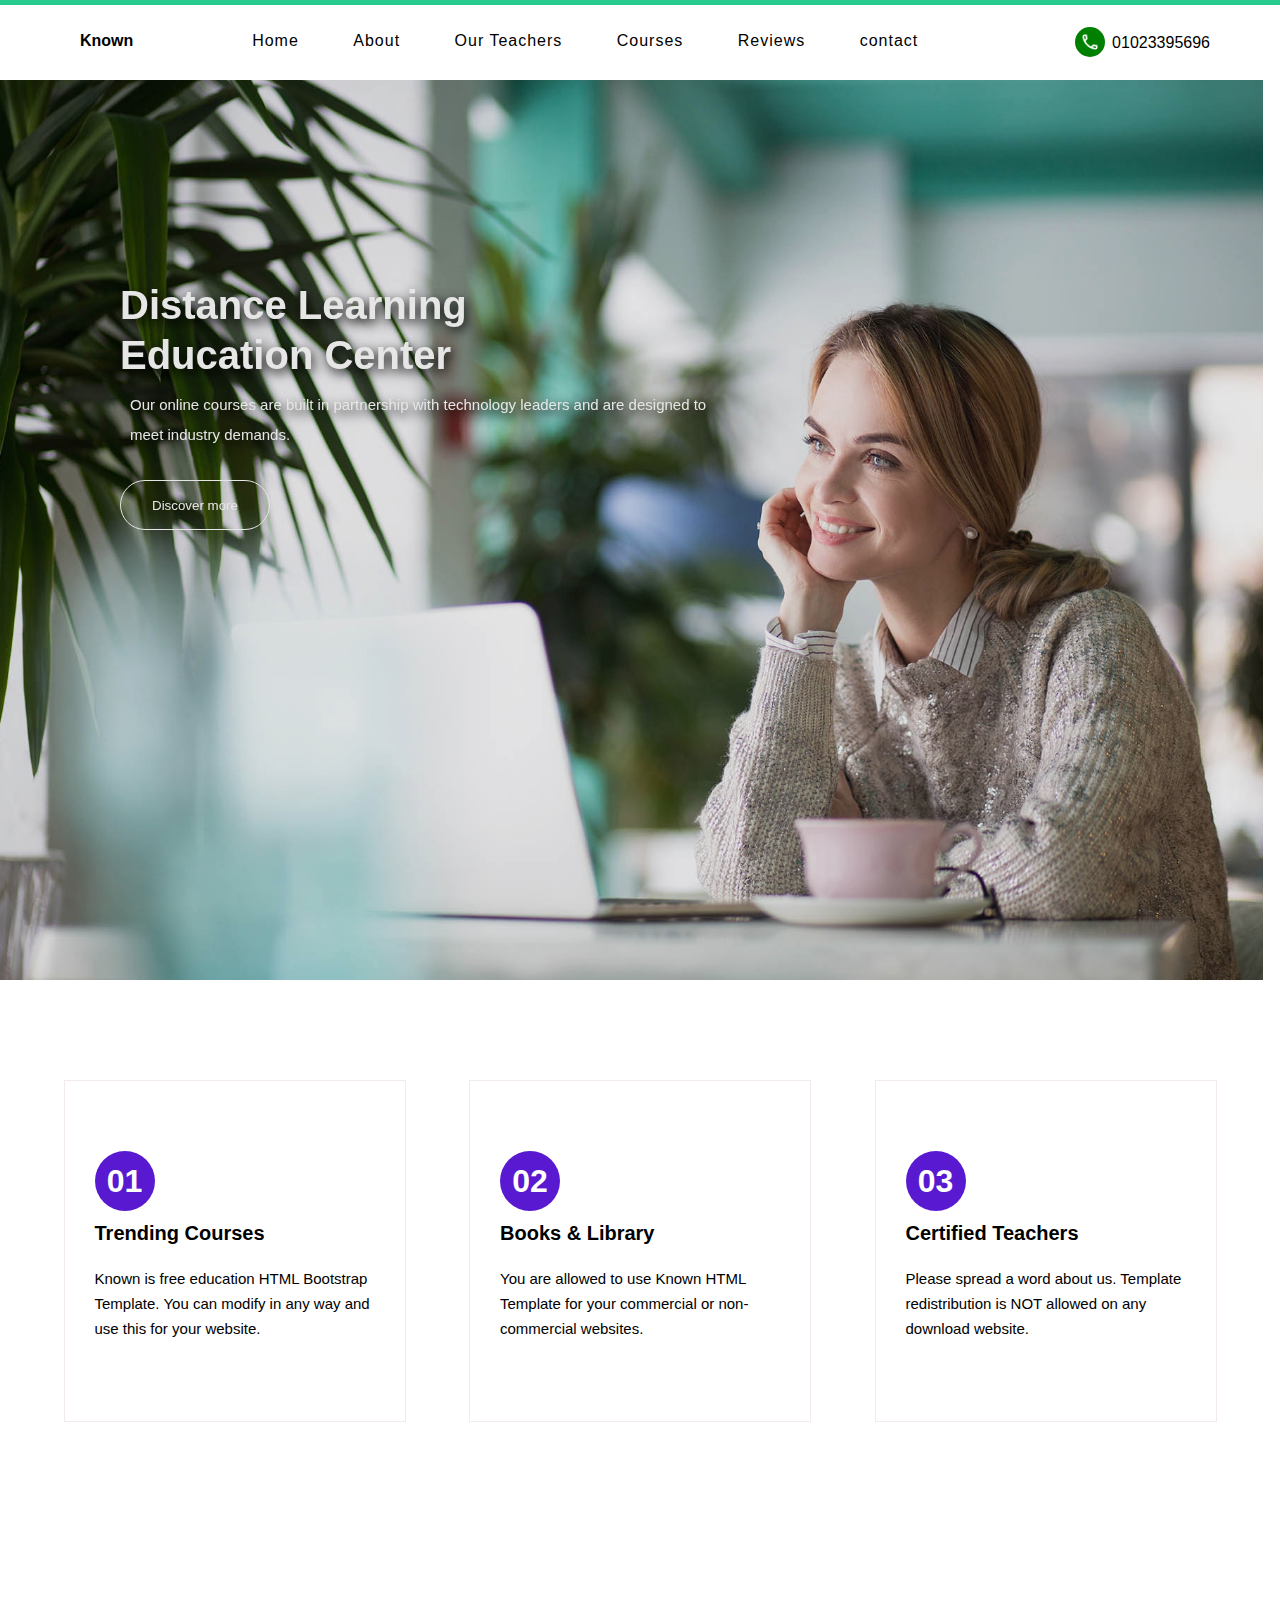
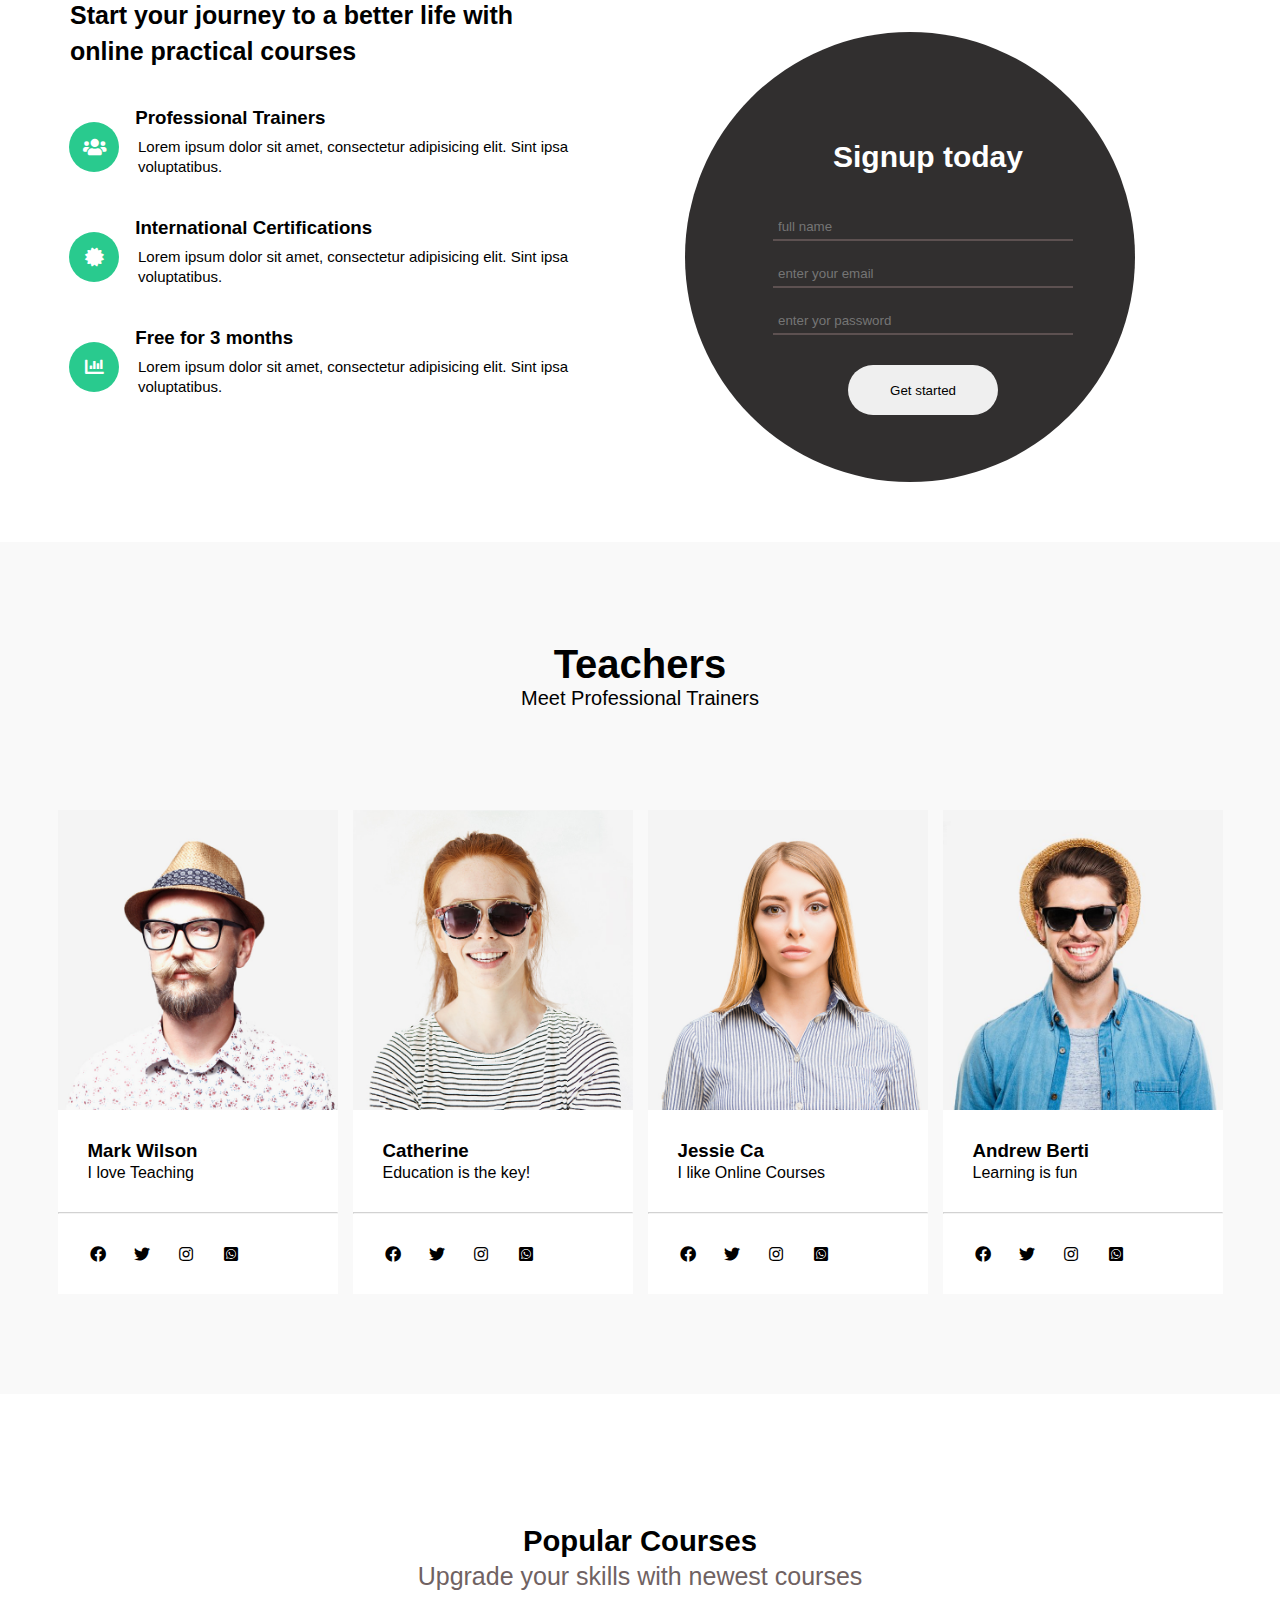
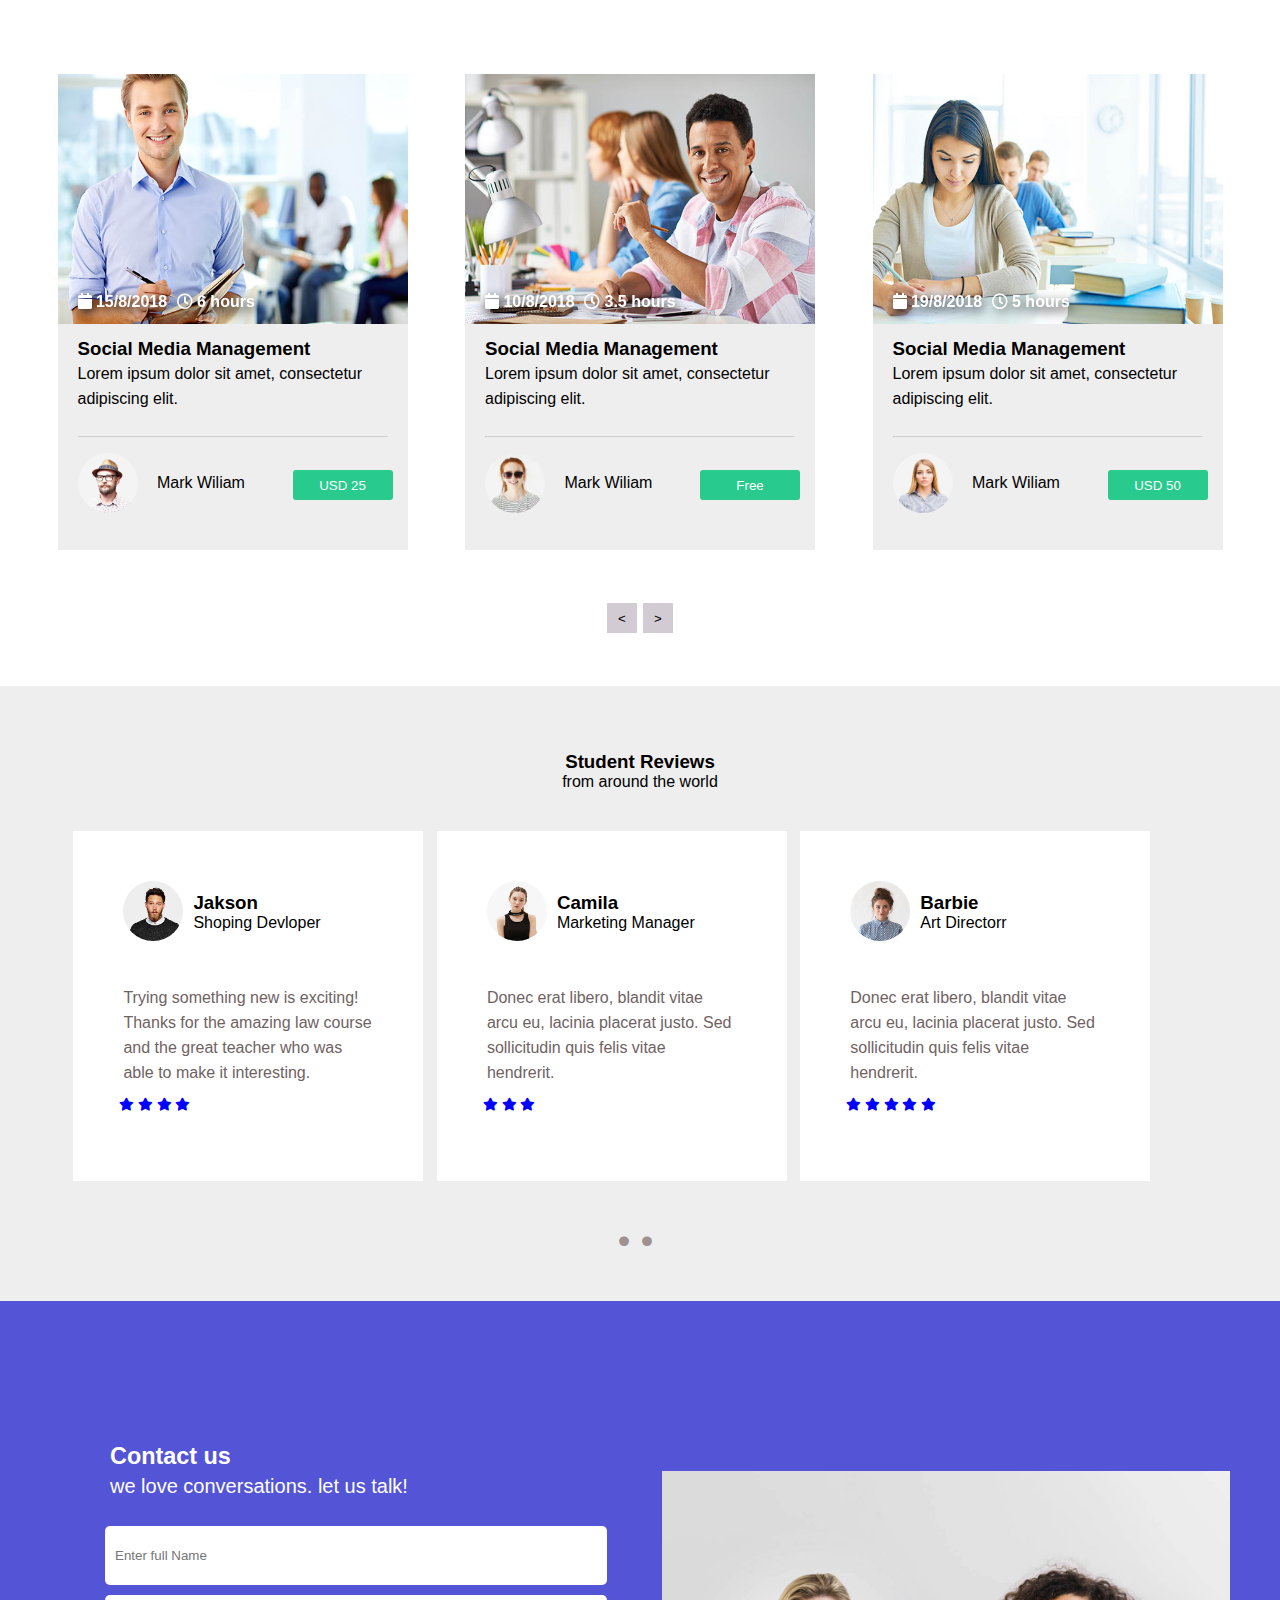
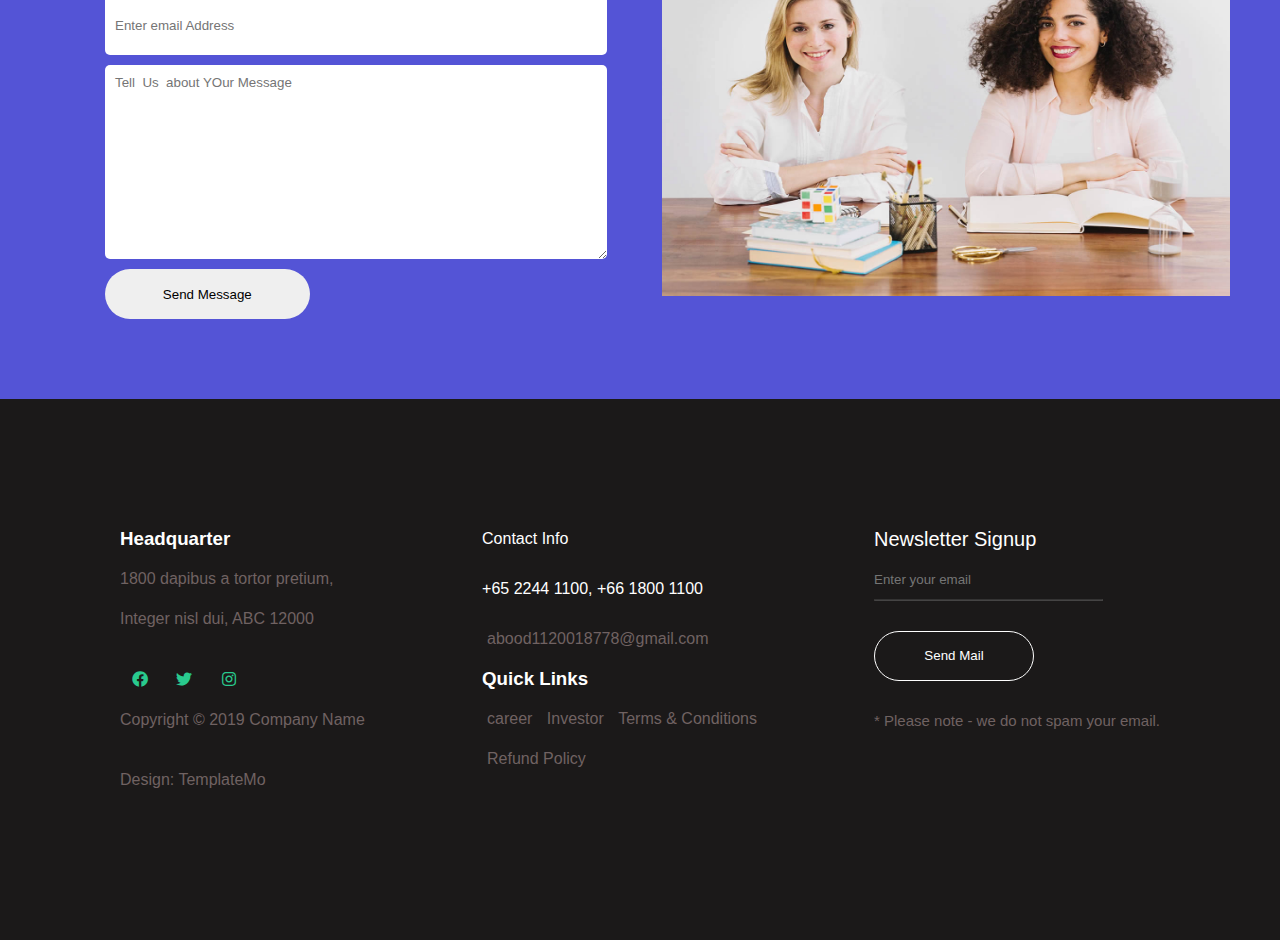
<file: index.html>
<!DOCTYPE html>
<html lang="en">
<head>
    <meta charset="UTF-8">
    <meta http-equiv="X-UA-Compatible" content="IE=edge">
    <meta name="viewport" content="width=device-width, initial-scale=1.0">
    <link rel="stylesheet" href="../css/style.css">
    <link async='async' href='https://cdnjs.cloudflare.com/ajax/libs/font-awesome/5.11.2/css/all.min.css' rel='stylesheet'/>

   

    <title>Document</title>
</head>
<body>
    <!-- start heaader -->
    <section class="header">
        <div class="text1">
            <p>Known</p>
        </div>
        <div class="nav">
            <a href="#Home">Home</a>
            <a href="#About">About</a>
            <a href="#Our Teachers">Our Teachers</a>
            <a href=" #Courses">Courses</a>
            <a href=" #Reviews">Reviews</a>
            <a href=" #contact">contact</a>
        </div>
        <div class="icon">
            <img src="../images/outline_phone_white_24dp.png" alt="">
            <span>01023395696</span>

        </div>
        
    </section>
    <!-- end heaader -->
    <!-- start cont -->
    <section  class="cont1">
        <div>
            <h1> Distance Learning Education Center</h1>
            <p>Our online courses are built in partnership with technology
                 leaders and are designed to meet industry demands.</p>
            <button> Discover more</button>

        </div>
        
    </section>
    <section class="cont2"> 
       
            <div>
                <h1> 01 </h1>
                <h2>Trending Courses</h2>
                <p>Known is free education HTML Bootstrap Template.
                 You can modify in any way and use this for your website.</p>

            </div>
            <div>
                <h1> 02 </h1>
                <h2>Books & Library</h2>
                <p>You are allowed to use Known HTML Template
                 for your commercial or non-commercial websites.

                </p>
            </div>
            <div>
                <h1> 03</h1>
                <h2>Certified Teachers</h2>
                <p>Please spread a word about us. Template redistribution is
                 NOT allowed on any download website.

                </p>

            </div>

  


    </section>
    <section  class="cont3"  >

        <div class="nav" > 
            <div class="text2" >
                <p>Start your journey to a better life with online practical courses</p>
             
            </div>
            <div> 
                
                <h3>
                    <span >
                        <i class="fa fa-users"></i>
                    </span>
                    Professional Trainers

                </h3>
                <p>Lorem ipsum dolor sit amet, consectetur adipisicing elit. Sint ipsa voluptatibus.</p>
            </div>
            <div>
               
                <h3>
                    <span >
                        <i class="fa fa-certificate"></i>
                    </span>
                     International Certifications
                 </h3>
                <p>Lorem ipsum dolor sit amet, consectetur adipisicing elit. Sint ipsa voluptatibus.</p>
            </div>
            <div>
                
                <h3>
                    <span> <i class="fas fa-chart-bar"></i>
                    </span>
                    Free for 3 months
                </h3>
                <p>Lorem ipsum dolor sit amet, consectetur adipisicing elit. Sint ipsa voluptatibus.</p>
               
            </div>

            
        </div>
        <div class="login"> 
            <div class="form">
                <p>Signup today</p>
                <input type="text" placeholder="full name" >
                <input type="email" placeholder="enter your email">
                <input type="password" placeholder="enter yor password">
                <button>Get started</button>
            </div>


        </div>
        


    </section>
    <!-- end cont -->
    <section class="teachers">
        
        <div class="head"> 
             <h1> Teachers  </h1>
             <p>Meet Professional Trainers</p>
        </div>
        <div class="imges" >
            <div>
                <div>
                    <img src="../images/author-image1.jpg" alt="">
                </div>
                <div class="text5"> 
                    <h3>Mark Wilson</h3>
                    <p>I love Teaching</p>
                </div>
                <hr>
                <div class="link">
                    <a href="#" class="fab fa-facebook"></a>
                    <a href="#" class="fab fa-twitter"></a>
                    <a href="#" class="fab fa-instagram"></a>
                    <a href="#" class="fab fa-whatsapp-square"></a>

                </div>
                
            

            </div>
            <div>
                <div><img src="../images/author-image2.jpg" alt=""></div>
                <div class="text5">  <h3>Catherine</h3>
                    <p>Education is the key!</p>
                </div>
                <hr>
                <div class="link">
                    <a href="#" class="fab fa-facebook"></a>
                    <a href="#" class="fab fa-twitter"></a>
                    <a href="#" class="fab fa-instagram"></a>
                    <a href="#" class="fab fa-whatsapp-square"></a>

                </div>
    
            </div>
            <div>
                <div><img src="../images/author-image3.jpg" alt=""></div>
                <div class="text5">  <h3>Jessie Ca</h3>
                    <p>I like Online Courses</p>
                </div>
                <hr>
                <div class="link">
                    <a href="#" class="fab fa-facebook"></a>
                    <a href="#" class="fab fa-twitter"></a>
                    <a href="#" class="fab fa-instagram"></a>
                    <a href="#" class="fab fa-whatsapp-square"></a>

                </div>

            </div>
            <div>
                <div><img src="../images/author-image4.jpg" alt=""></div>
                <div class="text5">  <h3>Andrew Berti</h3>
                    <p>Learning is fun</p>
                </div>
                <hr>
                <div class="link">
                    <a href="#" class="fab fa-facebook"></a>
                    <a href="#" class="fab fa-twitter"></a>
                    <a href="#" class="fab fa-instagram"></a>
                    <a href="#" class="fab fa-whatsapp-square"></a>

                </div>
            </div>
    

        </div>


    </section>
    <section class=" Courses">
        
        <div class="text6">
            <h3>Popular Courses</h3>
            <p>Upgrade your skills with newest courses</p>
        </div>
        <div class=" Courses2">
           
                <div>
                    <div class="one">
                        <div>
                            <img src="../images/courses-image1.jpg" alt="">
                            <div class="tim">
                                <span class="date">
                                    <i class="fa fa-calendar" ></i>
                                    15/8/2018
                                </span>
                                <span>
                                    <i class="far fa-clock"></i>
                                    6 hours
            
                                </span>
                            </div>
                        </div>
                        <div class="text7">
                            <h3>Social Media Management</h3>
                            <p>Lorem ipsum dolor sit amet,
                            consectetur adipiscing elit.</p>
                            <hr>
                            <div class="ma">
                                <img src="../images/author-image1.jpg" alt="">
                                
                                <span>Mark Wiliam</p>
                                <button>USD 25</button>
                            </div>
        
                        </div>
                      
                        
                </div>

            </div>

        
                <div>
                    <div class="tow">
                        <div>
                            <img src="../images/courses-image2.jpg" alt="">
                            <div class="tim">
                                <span class="date">
                                    <i class="fa fa-calendar" ></i>
                                    10/8/2018
                                </span>
                                <span>
                                    <i class="far fa-clock"></i>
                                    3.5 hours
            
                                </span>
                            </div>
                        </div>
                        <div  class="text7">
                            <h3>Social Media Management</h3>
                            <p>Lorem ipsum dolor sit amet,
                            consectetur adipiscing elit.</p>
                            <hr>
                            <div class="ma">
                                <img src="../images/author-image2.jpg" alt="">
                                
                                <span>Mark Wiliam</p>
                                <button>Free</button>
                            </div>
        
                        </div>
                </div>

            </div>
   
                <div>
                    <div class="three">
                        <div>
                            <img src="../images/courses-image3.jpg" alt="">
                            <div class="tim">
                                <span class="date">
                                    <i class="fa fa-calendar" ></i>
                                    19/8/2018
                                </span>
                                <span>
                                    <i class="far fa-clock"></i>
                                    5 hours
            
                                </span>
                            </div>
                        </div>
                        <div  class="text7">
                            <h3>Social Media Management</h3>
                            <p>Lorem ipsum dolor sit amet,
                            consectetur adipiscing elit.</p>
                            <hr>
                            <div class="ma">
                                <img src="../images/author-image3.jpg" alt="">
                                
                                <span>Mark Wiliam</p>
                                <button>USD 50</button>
                            </div>
        
                        </div>
                </div>

            </div>



    </section>
    <div>
        <span class="bu">
            <button> < </button>
            <button> > </button>
        </span>

    </div>

    <section class="cont5">
        <div class="text8">
            <h3>Student Reviews
            </h3>
            <p>from around the world</p>

        </div>
        <div class="radwa">
            <div class="radwa2">
                <img src="../images/tst-image1.jpg" alt="">
                <div class="text9">
                    <h3>Jakson</h3>
                    <p>Shoping Devloper</p>
                </div>
                <p class="par">Trying something new is exciting!
                Thanks for the amazing law course and
                the great teacher who was able to make
                it interesting.</p>
                <div class="star">
                    <span>
                        <i class="fas fa-star"></i>
                        <i class="fas fa-star"></i>
                        <i class="fas fa-star"></i>
                        <i class="fas fa-star"></i>
                    </span>
                    
    
                </div>
                
            </div>

            <div class="radwa2">
                <img src="../images/tst-image2.jpg" alt="">
                <div class="text9">
                    <h3>Camila</h3>
                    <p>Marketing Manager</p>
                </div>
                <p class="par">Donec erat libero, blandit vitae arcu eu, 
                    lacinia placerat justo. Sed sollicitudin quis felis vitae hendrerit.</p>
                <div class="star">
                    <span>
                        <i class="fas fa-star"></i>
                        <i class="fas fa-star"></i>
                        
                        <i class="fas fa-star"></i>
                    </span>
                    
    
                </div>
            </div>

            <div class="radwa2">
                <img src="../images/tst-image3.jpg" alt="">
                <div class="text9">
                    <h3>Barbie</h3>
                    <p>Art Directorr</p>
                </div>
                <p class="par">Donec erat libero, blandit vitae arcu eu, 
                    lacinia placerat justo. Sed sollicitudin quis felis vitae hendrerit.</p>
                <div class="star">
                    <span>
                        <i class="fas fa-star"></i>
                        <i class="fas fa-star"></i>
                        <i class="fas fa-star"></i>
                        <i class="fas fa-star"></i>
                        <i class="fas fa-star"></i>
                    </span>
                    
    
                </div>
            
        </div>
        <div class="point">
            <span>
                <i class="fas fa-circle"></i>
                <i class="fas fa-circle"></i>

            </span>
            
        </div>
    </section>
    <section class="contact">
        <div class="text10">
            <h3>Contact us</h3>
            <p>we love conversations. let us talk!</p>
        </div>
        <div class="conta">
            <div class="form">
                <input type="text" placeholder="Enter full Name">
                <input type="email" placeholder="Enter email Address">
                <textarea name="" id="" cols="30" rows="10" placeholder="Tell  Us  about YOur Message"></textarea>
                <button> Send Message </button>
            </div>
            <div>
                <img src="../images/contact-image.jpg" alt="">
            </div>

        </div>


    </section>
    <section class="footer">
        <div class="Headquarter"> 
            <h3>Headquarter</h3>
            <p>1800 dapibus a tortor pretium,
            Integer nisl dui, ABC 12000</p>
            <span>
                <a href="#" class="fab fa-facebook"></a>
                <a href="#" class="fab fa-twitter"></a>
                <a href="#" class="fab fa-instagram"></a>

            </span>
            <p>Copyright &copy; 2019 Company Name</p>
            <p>Design: TemplateMo</p>

        </div>
        <div class="ContactInfo">
            <p>Contact Info</p>
            <p>
                +65 2244 1100, +66 1800 1100
               
            </p>
            <a href="mailto:abood1120018778@gmail.com"> abood1120018778@gmail.com</a>
            
            <h3>Quick Links</h3>
            <div>
                <a href="#"> career </a>
                <a href="#">  Investor </a>
                <a href="#">  Terms & Conditions </a>
            </div>
            <div>
                <a href="#">Refund Policy</a>
            </div>



        </div>
        <div class="NewsletterSignup">
            <p> Newsletter Signup</p>
            <input type="email" placeholder="Enter your email">
            <hr>
            <button>Send Mail</button>
            <p class="t">* Please note - we do not spam your email.</p>


        </div>

    </section>

    
</body>
</html>
</file>
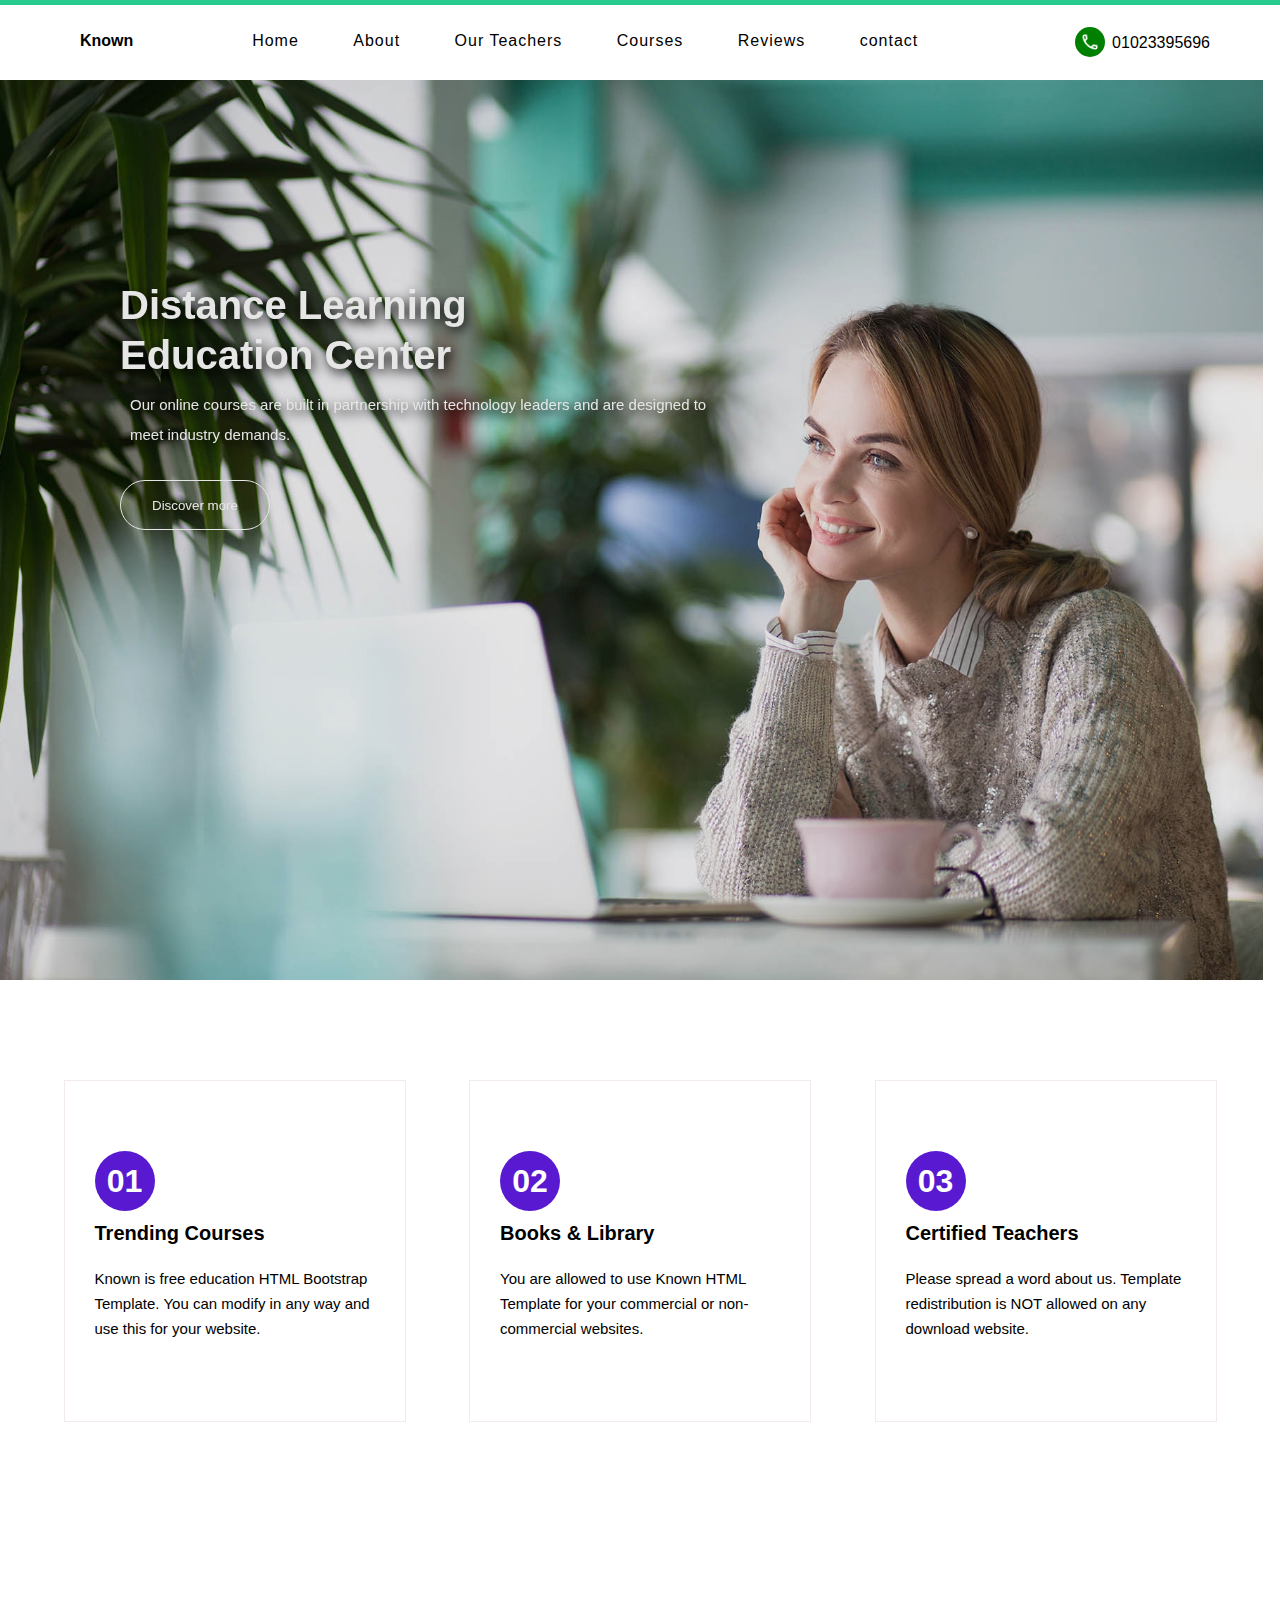
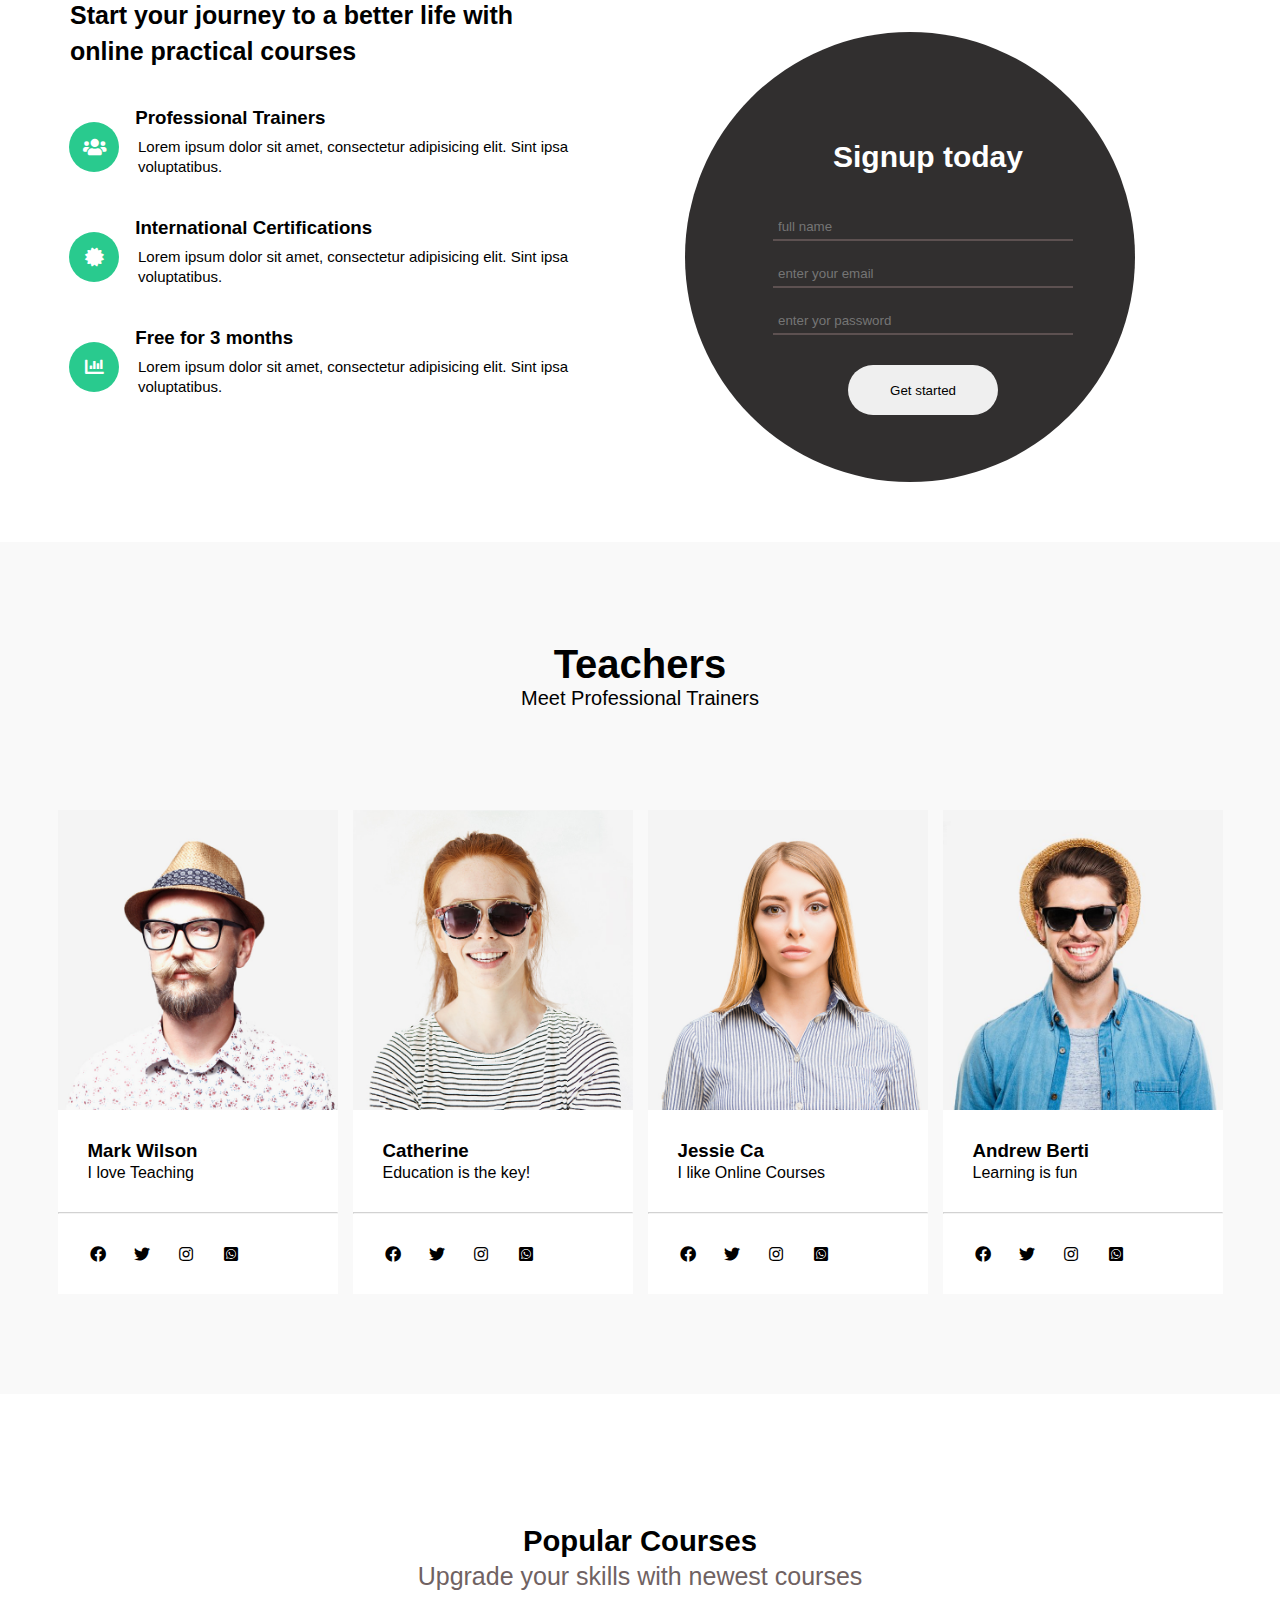
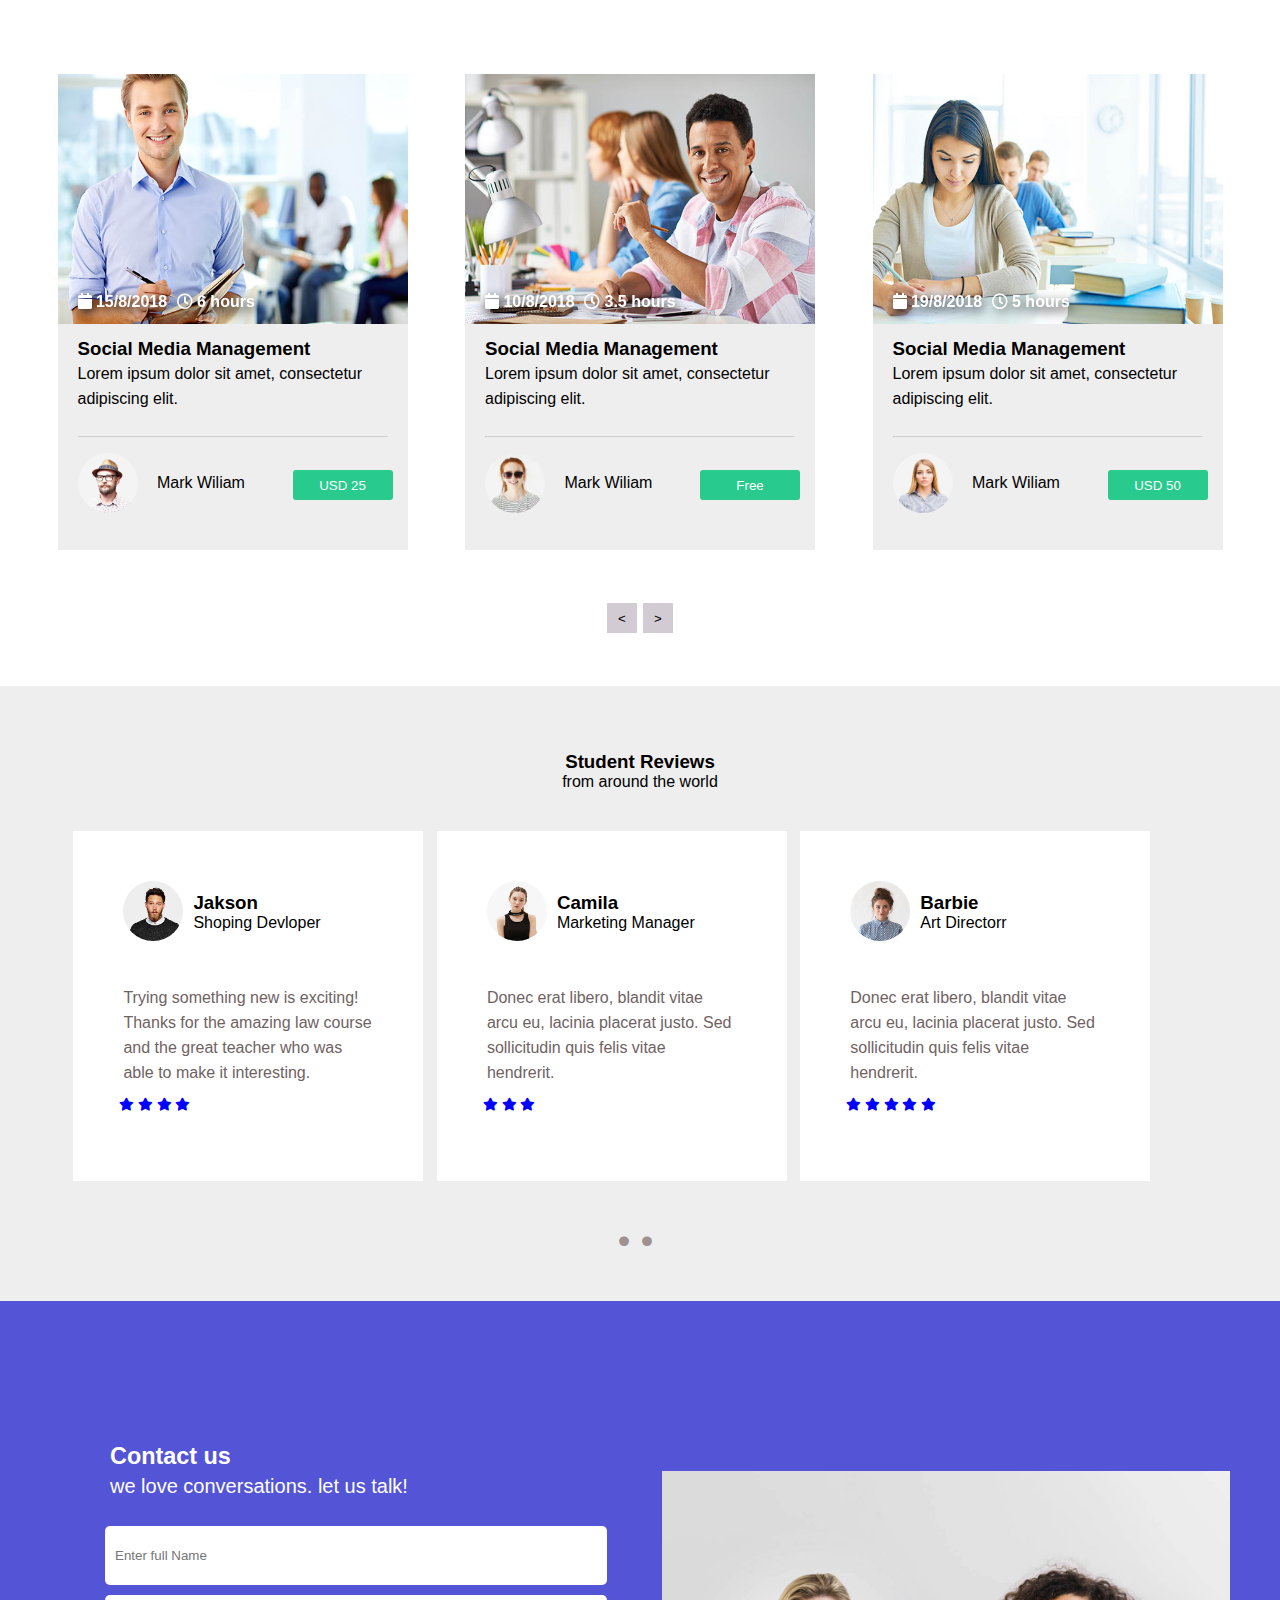
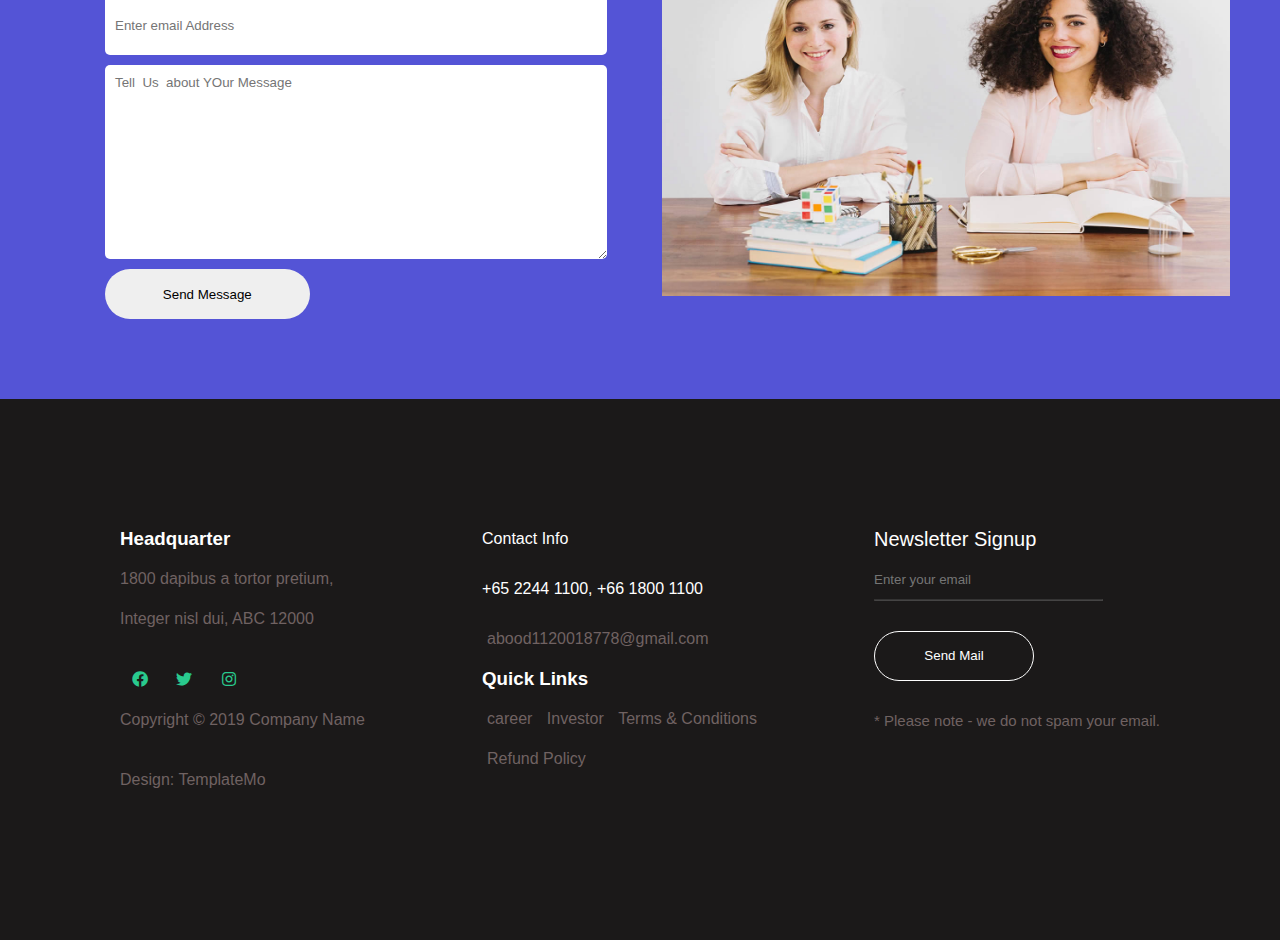
<file: html/index.html>
<!DOCTYPE html>
<html lang="en">
<head>
    <meta charset="UTF-8">
    <meta http-equiv="X-UA-Compatible" content="IE=edge">
    <meta name="viewport" content="width=device-width, initial-scale=1.0">
    <link rel="stylesheet" href="../css/style.css">
    <link async='async' href='https://cdnjs.cloudflare.com/ajax/libs/font-awesome/5.11.2/css/all.min.css' rel='stylesheet'/>

   

    <title>Document</title>
</head>
<body>
    <!-- start heaader -->
    <section class="header">
        <div class="text1">
            <p>Known</p>
        </div>
        <div class="nav">
            <a href="#Home">Home</a>
            <a href="#About">About</a>
            <a href="#Our Teachers">Our Teachers</a>
            <a href=" #Courses">Courses</a>
            <a href=" #Reviews">Reviews</a>
            <a href=" #contact">contact</a>
        </div>
        <div class="icon">
            <img src="../images/outline_phone_white_24dp.png" alt="">
            <span>01023395696</span>

        </div>
        
    </section>
    <!-- end heaader -->
    <!-- start cont -->
    <section  class="cont1">
        <div>
            <h1> Distance Learning Education Center</h1>
            <p>Our online courses are built in partnership with technology
                 leaders and are designed to meet industry demands.</p>
            <button> Discover more</button>

        </div>
        
    </section>
    <section class="cont2"> 
       
            <div>
                <h1> 01 </h1>
                <h2>Trending Courses</h2>
                <p>Known is free education HTML Bootstrap Template.
                 You can modify in any way and use this for your website.</p>

            </div>
            <div>
                <h1> 02 </h1>
                <h2>Books & Library</h2>
                <p>You are allowed to use Known HTML Template
                 for your commercial or non-commercial websites.

                </p>
            </div>
            <div>
                <h1> 03</h1>
                <h2>Certified Teachers</h2>
                <p>Please spread a word about us. Template redistribution is
                 NOT allowed on any download website.

                </p>

            </div>

  


    </section>
    <section  class="cont3"  >

        <div class="nav" > 
            <div class="text2" >
                <p>Start your journey to a better life with online practical courses</p>
             
            </div>
            <div> 
                
                <h3>
                    <span >
                        <i class="fa fa-users"></i>
                    </span>
                    Professional Trainers

                </h3>
                <p>Lorem ipsum dolor sit amet, consectetur adipisicing elit. Sint ipsa voluptatibus.</p>
            </div>
            <div>
               
                <h3>
                    <span >
                        <i class="fa fa-certificate"></i>
                    </span>
                     International Certifications
                 </h3>
                <p>Lorem ipsum dolor sit amet, consectetur adipisicing elit. Sint ipsa voluptatibus.</p>
            </div>
            <div>
                
                <h3>
                    <span> <i class="fas fa-chart-bar"></i>
                    </span>
                    Free for 3 months
                </h3>
                <p>Lorem ipsum dolor sit amet, consectetur adipisicing elit. Sint ipsa voluptatibus.</p>
               
            </div>

            
        </div>
        <div class="login"> 
            <div class="form">
                <p>Signup today</p>
                <input type="text" placeholder="full name" >
                <input type="email" placeholder="enter your email">
                <input type="password" placeholder="enter yor password">
                <button>Get started</button>
            </div>


        </div>
        


    </section>
    <!-- end cont -->
    <section class="teachers">
        
        <div class="head"> 
             <h1> Teachers  </h1>
             <p>Meet Professional Trainers</p>
        </div>
        <div class="imges" >
            <div>
                <div>
                    <img src="../images/author-image1.jpg" alt="">
                </div>
                <div class="text5"> 
                    <h3>Mark Wilson</h3>
                    <p>I love Teaching</p>
                </div>
                <hr>
                <div class="link">
                    <a href="#" class="fab fa-facebook"></a>
                    <a href="#" class="fab fa-twitter"></a>
                    <a href="#" class="fab fa-instagram"></a>
                    <a href="#" class="fab fa-whatsapp-square"></a>

                </div>
                
            

            </div>
            <div>
                <div><img src="../images/author-image2.jpg" alt=""></div>
                <div class="text5">  <h3>Catherine</h3>
                    <p>Education is the key!</p>
                </div>
                <hr>
                <div class="link">
                    <a href="#" class="fab fa-facebook"></a>
                    <a href="#" class="fab fa-twitter"></a>
                    <a href="#" class="fab fa-instagram"></a>
                    <a href="#" class="fab fa-whatsapp-square"></a>

                </div>
    
            </div>
            <div>
                <div><img src="../images/author-image3.jpg" alt=""></div>
                <div class="text5">  <h3>Jessie Ca</h3>
                    <p>I like Online Courses</p>
                </div>
                <hr>
                <div class="link">
                    <a href="#" class="fab fa-facebook"></a>
                    <a href="#" class="fab fa-twitter"></a>
                    <a href="#" class="fab fa-instagram"></a>
                    <a href="#" class="fab fa-whatsapp-square"></a>

                </div>

            </div>
            <div>
                <div><img src="../images/author-image4.jpg" alt=""></div>
                <div class="text5">  <h3>Andrew Berti</h3>
                    <p>Learning is fun</p>
                </div>
                <hr>
                <div class="link">
                    <a href="#" class="fab fa-facebook"></a>
                    <a href="#" class="fab fa-twitter"></a>
                    <a href="#" class="fab fa-instagram"></a>
                    <a href="#" class="fab fa-whatsapp-square"></a>

                </div>
            </div>
    

        </div>


    </section>
    <section class=" Courses">
        
        <div class="text6">
            <h3>Popular Courses</h3>
            <p>Upgrade your skills with newest courses</p>
        </div>
        <div class=" Courses2">
           
                <div>
                    <div class="one">
                        <div>
                            <img src="../images/courses-image1.jpg" alt="">
                            <div class="tim">
                                <span class="date">
                                    <i class="fa fa-calendar" ></i>
                                    15/8/2018
                                </span>
                                <span>
                                    <i class="far fa-clock"></i>
                                    6 hours
            
                                </span>
                            </div>
                        </div>
                        <div class="text7">
                            <h3>Social Media Management</h3>
                            <p>Lorem ipsum dolor sit amet,
                            consectetur adipiscing elit.</p>
                            <hr>
                            <div class="ma">
                                <img src="../images/author-image1.jpg" alt="">
                                
                                <span>Mark Wiliam</p>
                                <button>USD 25</button>
                            </div>
        
                        </div>
                      
                        
                </div>

            </div>

        
                <div>
                    <div class="tow">
                        <div>
                            <img src="../images/courses-image2.jpg" alt="">
                            <div class="tim">
                                <span class="date">
                                    <i class="fa fa-calendar" ></i>
                                    10/8/2018
                                </span>
                                <span>
                                    <i class="far fa-clock"></i>
                                    3.5 hours
            
                                </span>
                            </div>
                        </div>
                        <div  class="text7">
                            <h3>Social Media Management</h3>
                            <p>Lorem ipsum dolor sit amet,
                            consectetur adipiscing elit.</p>
                            <hr>
                            <div class="ma">
                                <img src="../images/author-image2.jpg" alt="">
                                
                                <span>Mark Wiliam</p>
                                <button>Free</button>
                            </div>
        
                        </div>
                </div>

            </div>
   
                <div>
                    <div class="three">
                        <div>
                            <img src="../images/courses-image3.jpg" alt="">
                            <div class="tim">
                                <span class="date">
                                    <i class="fa fa-calendar" ></i>
                                    19/8/2018
                                </span>
                                <span>
                                    <i class="far fa-clock"></i>
                                    5 hours
            
                                </span>
                            </div>
                        </div>
                        <div  class="text7">
                            <h3>Social Media Management</h3>
                            <p>Lorem ipsum dolor sit amet,
                            consectetur adipiscing elit.</p>
                            <hr>
                            <div class="ma">
                                <img src="../images/author-image3.jpg" alt="">
                                
                                <span>Mark Wiliam</p>
                                <button>USD 50</button>
                            </div>
        
                        </div>
                </div>

            </div>



    </section>
    <div>
        <span class="bu">
            <button> < </button>
            <button> > </button>
        </span>

    </div>

    <section class="cont5">
        <div class="text8">
            <h3>Student Reviews
            </h3>
            <p>from around the world</p>

        </div>
        <div class="radwa">
            <div class="radwa2">
                <img src="../images/tst-image1.jpg" alt="">
                <div class="text9">
                    <h3>Jakson</h3>
                    <p>Shoping Devloper</p>
                </div>
                <p class="par">Trying something new is exciting!
                Thanks for the amazing law course and
                the great teacher who was able to make
                it interesting.</p>
                <div class="star">
                    <span>
                        <i class="fas fa-star"></i>
                        <i class="fas fa-star"></i>
                        <i class="fas fa-star"></i>
                        <i class="fas fa-star"></i>
                    </span>
                    
    
                </div>
                
            </div>

            <div class="radwa2">
                <img src="../images/tst-image2.jpg" alt="">
                <div class="text9">
                    <h3>Camila</h3>
                    <p>Marketing Manager</p>
                </div>
                <p class="par">Donec erat libero, blandit vitae arcu eu, 
                    lacinia placerat justo. Sed sollicitudin quis felis vitae hendrerit.</p>
                <div class="star">
                    <span>
                        <i class="fas fa-star"></i>
                        <i class="fas fa-star"></i>
                        
                        <i class="fas fa-star"></i>
                    </span>
                    
    
                </div>
            </div>

            <div class="radwa2">
                <img src="../images/tst-image3.jpg" alt="">
                <div class="text9">
                    <h3>Barbie</h3>
                    <p>Art Directorr</p>
                </div>
                <p class="par">Donec erat libero, blandit vitae arcu eu, 
                    lacinia placerat justo. Sed sollicitudin quis felis vitae hendrerit.</p>
                <div class="star">
                    <span>
                        <i class="fas fa-star"></i>
                        <i class="fas fa-star"></i>
                        <i class="fas fa-star"></i>
                        <i class="fas fa-star"></i>
                        <i class="fas fa-star"></i>
                    </span>
                    
    
                </div>
            
        </div>
        <div class="point">
            <span>
                <i class="fas fa-circle"></i>
                <i class="fas fa-circle"></i>

            </span>
            
        </div>
    </section>
    <section class="contact">
        <div class="text10">
            <h3>Contact us</h3>
            <p>we love conversations. let us talk!</p>
        </div>
        <div class="conta">
            <div class="form">
                <input type="text" placeholder="Enter full Name">
                <input type="email" placeholder="Enter email Address">
                <textarea name="" id="" cols="30" rows="10" placeholder="Tell  Us  about YOur Message"></textarea>
                <button> Send Message </button>
            </div>
            <div>
                <img src="../images/contact-image.jpg" alt="">
            </div>

        </div>


    </section>
    <section class="footer">
        <div class="Headquarter"> 
            <h3>Headquarter</h3>
            <p>1800 dapibus a tortor pretium,
            Integer nisl dui, ABC 12000</p>
            <span>
                <a href="#" class="fab fa-facebook"></a>
                <a href="#" class="fab fa-twitter"></a>
                <a href="#" class="fab fa-instagram"></a>

            </span>
            <p>Copyright &copy; 2019 Company Name</p>
            <p>Design: TemplateMo</p>

        </div>
        <div class="ContactInfo">
            <p>Contact Info</p>
            <p>
                +65 2244 1100, +66 1800 1100
               
            </p>
            <a href="mailto:abood1120018778@gmail.com"> abood1120018778@gmail.com</a>
            
            <h3>Quick Links</h3>
            <div>
                <a href="#"> career </a>
                <a href="#">  Investor </a>
                <a href="#">  Terms & Conditions </a>
            </div>
            <div>
                <a href="#">Refund Policy</a>
            </div>



        </div>
        <div class="NewsletterSignup">
            <p> Newsletter Signup</p>
            <input type="email" placeholder="Enter your email">
            <hr>
            <button>Send Mail</button>
            <p class="t">* Please note - we do not spam your email.</p>


        </div>

    </section>

    
</body>
</html>
</file>
<file: css/style.css>
*{
    padding: 0px;
    margin: 0px;
    box-sizing: border-box;
    font-family: 'Muli', sans-serif;

}
/* start header */
.header{
    display: flex;
    justify-content: space-between;
    
    padding: 10px;
    border-top: 5px solid #29ca8e;
    width:auto;
    margin-bottom: -51px;
    
    padding-top: 0px;
    transition: 0.5s;
}
.header div{
    margin: 10px;
    margin-top: 27px;
}
.header .text1 p{
    position: relative;
    left:  60px;
    font-size: 16px;
    font-weight: bold;
    cursor: pointer;

}

.header .nav a{
    padding: 30px 20px 31px 20px;
    margin: 5px;
    text-decoration: none;
    color: black;
    letter-spacing: 1px;
    transition: 0.5s;
}
.header .nav a:hover{
    background-color: #29ca8e;
}
.icon{
    position: relative;
    left: -30px;
    padding: 30px 20px 31px 45px;
    bottom: 28px;
    cursor: pointer;
    transition: 0.5s;

}
.icon:hover{
    background-color:#29ca8e ;
}
.header .icon img{
    width: 30px;
    height: 30px;
    padding: 5px;
    color: white;
    background-color: green;
    border-radius: 15px;
    position: absolute;
    right: 125px;
    top: 23px;
}
/* end header */
.cont1{
    background-image: url(../images/slider-image1.jpg);
    background-position: center;
    background-repeat: no-repeat;
    background-size: cover;
    width: calc(100vw - 17px);
    height: 100vh;
    position: relative;
    filter: brightness(0.9);
}
.cont1 div {
    color: white;
    line-height: 30px;
    padding-top: 100px;
    padding-right: 30px;
    position: absolute;
    left: 120px;
    top: 100px;
    font-family: 'Muli', sans-serif;

}
.cont1 div h1{
    width: 450px;
    font-size: 40px;
    line-height: 50px;
    color: white;
    filter: drop-shadow(2px 4px 6px black);

 
}
.cont1 div p{
    width: 600px;
    font-size: 15px;
    line-height: 30px;
    color: white;
    padding: 10px;
    filter: drop-shadow(2px 4px 6px black);


}
.cont1 div button{
    width: 150px;
    height: 50px;
    border-radius: 50px;
    background: transparent;
    color: white;
    border: 1px solid white;
    position: absolute;
    top: 300px;
    cursor: pointer;
    transition: 0.5s;
}
.cont1 div button:hover{
    background-color: white;
    color: black;
}
.cont2 {
    display: flex;
    justify-content: space-evenly;
    margin-top: 100px;
    margin-bottom: 150px;

}
.cont2 div {
    border: 0.2px solid #f3ebeb;
    padding: 70px 20px 70px 20px;
    line-height: 25px;
}
.cont2 div p{
    width: 300px;
    padding: 10px;
    font-size: 15px;
}
.cont2 div h1{
    width: 60px;
    height: 60px;
    background-color: rgb(89, 25, 209);
    text-align: center;
    border-radius: 30px;
    line-height: 60px;
    color: white;
    margin-left: 10px;
    transition: 0.5s;
    cursor: pointer;
}
.cont2 div h1:hover{
    background-color:#29ca8e ;
}
.cont2 div h2{
    padding: 10px;
    font-size: 20px;
}
.cont3 {
    display: flex;
    position: relative;
    top: 100px;
justify-content: space-between;
}
.nav .text2{
    padding: 10px;
    margin: 10px;
    position: absolute;
    top: -70px;
    left: 100px;
    font-size: 20px;
    font-weight: bold;

}
.nav .text2 p{
    position: relative;
    left: -50px;
    line-height: 36px;
    font-size: 25px;
    opacity: 0.2px;
    
}

.nav div h3{
    padding: 20px;
    left:  60px;
    position: relative;
}
.nav div span i {
    width: 50px;
    height: 50px;
    border-radius: 25px;
    background-color: #29ca8e;
    text-align: center;
    line-height: 50px;
    position: relative;
    top: 30px;
    left: -11px;
    color: white;
    transition: 0.5s;
    cursor: pointer;

}
.nav div span i:hover{
    background-color: blue;
}
.nav div p{
    width: 500px;
    position: relative;
    left: 138px;
    top: -25px;

    line-height: 20px;
    font-size: 15px;
    
    margin-bottom: -20px;


}
.login{
    width: 450px;
    height: 450px;
    border-radius: 225px;
    background-color: #312f2f
    ;
    position: relative;
    left: -145px;
    bottom: 40px;
}
.login:hover{
    background-color: rgb(15, 15, 15);
    
}

.login div.form{
    padding: 3px;
    position: relative;
    top: 135px;
    left: 75px;
   
    
   
}
.login div.form p{
    color: white;
    position: relative;
    left: 70px;
    top: -30px;
    font-weight: bolder;
    font-size: 30px;
}
.login div.form input{
    padding: 5px;
    margin: 10px;
    width: 300px;
    border: none;
    background: transparent;
    border-bottom: 2px solid #5d5151;
    

}
.login div.form input:focus{
    outline: none;
    color: white;
}
.login div.form button{
    width: 150px;
    height: 50px;
    border-radius: 40px;
    position: relative;
    left: 85px;
    border: none;
    margin-top: 20px;
    cursor: pointer;
    transition: 0.5s;
}
.login div.form button:hover{
    background-color: rgb(41, 41, 160);
}
.teachers{
    margin-top: 120px;
    background-color: #f9f9f9;
    padding-bottom:100px ;
}
.head{
    text-align: center;
    padding: 100px;
    margin-top: 120px;
    font-size: 20px;
}
.teachers .imges{
    display: flex;
    justify-content: space-around;

    padding: 0px 50px 0px 50px;
   
    

}


.teachers .imges h3{
    margin-bottom: 2px ;
}
.teachers div img {
    width: 280px;
    height: 300px;
    
}
.teachers div .text5{
    background-color: white;
    margin-top: -4px;
    padding: 30px;
}

.teachers div .link{
    
    background-color: white;
   
    padding: 20px;
}
hr{
    opacity: 0.4;
}
.teachers div a{
    color: black;
    text-decoration: none;
    text-align: center;
    line-height: 40px;
   
    width: 40px;
    height: 40px;
    border-radius: 20px;
    transition: 0.5s;
    
}
.teachers div a:hover{
    background-color: #29ca8e;
    color: white;
}

.Courses .Courses2 {
    display: grid;
    grid-template-columns: auto auto  auto;
    grid-template-rows: auto;
    justify-content: space-evenly;
    
} 
.Courses .Courses2 img{
    width: 350px;
    height: 250px;
}
.Courses .text6{
    text-align: center;
    font-size: 25px;
    margin-top: 50px;
    padding: 80px;
    line-height: 35px;

}
.Courses .text6 p{
    color: rgb(112, 98, 98);
}
.Courses .text7{
    background-color: #eee;
    padding: 20px;
    line-height: 25px;
    width: 350px;
    margin-top: -30px;
}

.Courses .text7 h3 {
    margin-bottom: 0px;
    

}
.Courses .text7 .ma{
    margin-top: 15px;
    margin-bottom: -20px;
}
.Courses .text7 hr{
    margin-top: 25px;
}

.Courses .text7 .ma img{
    width: 60px;
    height: 60px;
    border-radius: 30px; 
}
.Courses .text7 .ma span{
    position: relative;
    top: -25px;
    left: 15px;
}
.Courses .text7 .ma button{
    position: relative;
    top: -25px;
    left: 200px;
    width: 100px;
    height: 30px;
    background-color: #29ca8e;
    border: none;
    color: white;
    cursor: pointer;
    border-radius: 3px;
    transition: 0.5s;
    
}
.Courses .text7 .ma button:hover{
    background-color: blue;
}



.tim{
    position: relative;
}
.tim span{
    position: relative;
    
    left: 15px;
    bottom: 35px;
    color: white;
    font-weight: bold;
    filter: drop-shadow(2px 4px 6px black);
    margin-left: 5px;

}
.bu{
    display: flex;
    justify-content: center;
    margin: 50px;
}
.bu button{
    width: 30px;
    height: 30px;
    margin: 3px;
    background-color: rgb(211, 203, 211);
    border:none;
    cursor: pointer;
    transition: 0.5s;
}
.bu button:hover{
    background-color:rgb(131, 118, 131) ;
}
.cont5{
    background-color: #eee;
    padding: 60px;
    padding-bottom: 120px;
}
.text8{
    text-align: center;
    padding: 5px;
    padding-bottom: 40px;
}
.radwa{
    display:flex;
    justify-content: space-evenly;
}
.cont5 .radwa img {
    width: 60px ;
    height: 60px ;
    border-radius: 30px;

}
.cont5 .radwa2{
    background-color: white;
    width: 350px;
    height: 350px;
    padding: 50px;
    position: relative;
    
}
.cont5 .radwa2 .text9{
    position: relative;
    bottom: 53px;
    left: 70px;
}
.cont5 .radwa2 .par{
    line-height: 25px;
    color:rgb(112, 98, 98) ;
}
.cont5 .radwa2 .star {
    margin: 10px 0px 0px -4px;

}
.cont5 .radwa2 .star span{
    color: blue;
    font-size: 13px;
}
.point{
    position: relative;
    padding-bottom: 100px;
}
.point span{
    position: relative;
    top: 400px;
    right: 550px;
    font-size: 10px;
    color: rgb(160, 145, 145);
   
    
}

.point span i{
    padding: 5px;
    transition: 0.5s;
    
}
.point span i:hover{
    color: rgb(37, 33, 33);
}
.contact{
    background-color: #5454d6;
}
.contact .text10{
    padding-top: 140px;
    margin-left: 110px;
    margin-bottom: -80px;
    color: white;
    line-height: 30px;
    font-size: 20px;
}
.contact .conta {
    display: flex;
    justify-content: space-evenly;
    margin: 50px;

    
}
.contact .conta .form{
    width: 100%;
    display: grid;
    justify-self: center;
    padding: 50px;
    
} 
.contact .conta .form input{
    padding: 10px;
    margin: 5px;
    border-radius: 5px ;
    border: none;
    outline: none;
}

.contact .conta .form textarea{
    padding: 10px;
    margin: 5px;
    border-radius: 5px;
    border: none;
    outline: none;

}
.contact .conta .form button{
    padding: 10px;
    margin: 5px;
    width: 40%;
    height: 50px;
    border-radius: 30px;
    border: none;
    outline: none;
    transition: 0.5s;
    cursor: pointer;
    
}
.contact .conta .form button:hover{
    background-color: #5454d6;
    border: 1px solid white;
   
}
.contact .conta div img{
    width: 100%;
    height: 90%;
    cursor: pointer;
    padding-bottom: 50px;
    transition: 0.5s;
    
}
.contact .conta div img:hover{
    opacity: 0.8;
    

}
.footer{
    background-color: rgb(27, 25, 25);
    color: white;
    display: flex;
    padding: 100px;
    justify-content: space-between;
    margin-top: -50px;
}

.Headquarter{
    margin: 10px;
    padding: 10px;
    line-height: 40px;

}
.Headquarter p{
    width: 250px;
    color:rgb(112, 98, 98) ;
    margin-bottom: 20px;
}
.Headquarter span a{
    color: #29ca8e;
    text-decoration: none;
    width: 40px;
    margin: 0 auto;
    text-align: center;
    height: 40px;
    line-height: 40px;
    border-radius: 20px;
    
}
.Headquarter span a:hover{
    color: white;
    background-color:#29ca8e ;
}
.ContactInfo{
    margin: 10px;
    padding: 10px;
    line-height: 40px;

}
.ContactInfo p{
    margin-bottom: 10px;
}
.ContactInfo a{
    text-decoration: none;
    padding: 5px;
    color:rgb(112, 98, 98) ;
    transition: 0.5s;

}
.ContactInfo a:hover{
    color: #29ca8e;

}
.NewsletterSignup{
    margin: 10px;
    padding: 10px;
    line-height: 40px;

}
.NewsletterSignup p{
    font-size: 20px;

}
.NewsletterSignup input{
    background-color: transparent;
    border: none;
    width: 80%;
    outline: none;

}
.NewsletterSignup input:hover{
    color: white;
}
.NewsletterSignup  hr{
    width: 80%;
    opacity: 0.2;
    
    
}
.NewsletterSignup button {
    width: 160px;
    height: 50px;
    background-color: transparent;
    color: white;
    margin-top: 30px;
    margin-bottom: 20px;
    border-radius: 30px;
    border: 1px solid white;
    cursor: pointer;
}
.NewsletterSignup button:hover{
    background-color:#29ca8e ;
    border: 1px solid white;
}
.NewsletterSignup .t{
    color:rgb(112, 98, 98) ;
    font-size: 15px;
}
</file>
